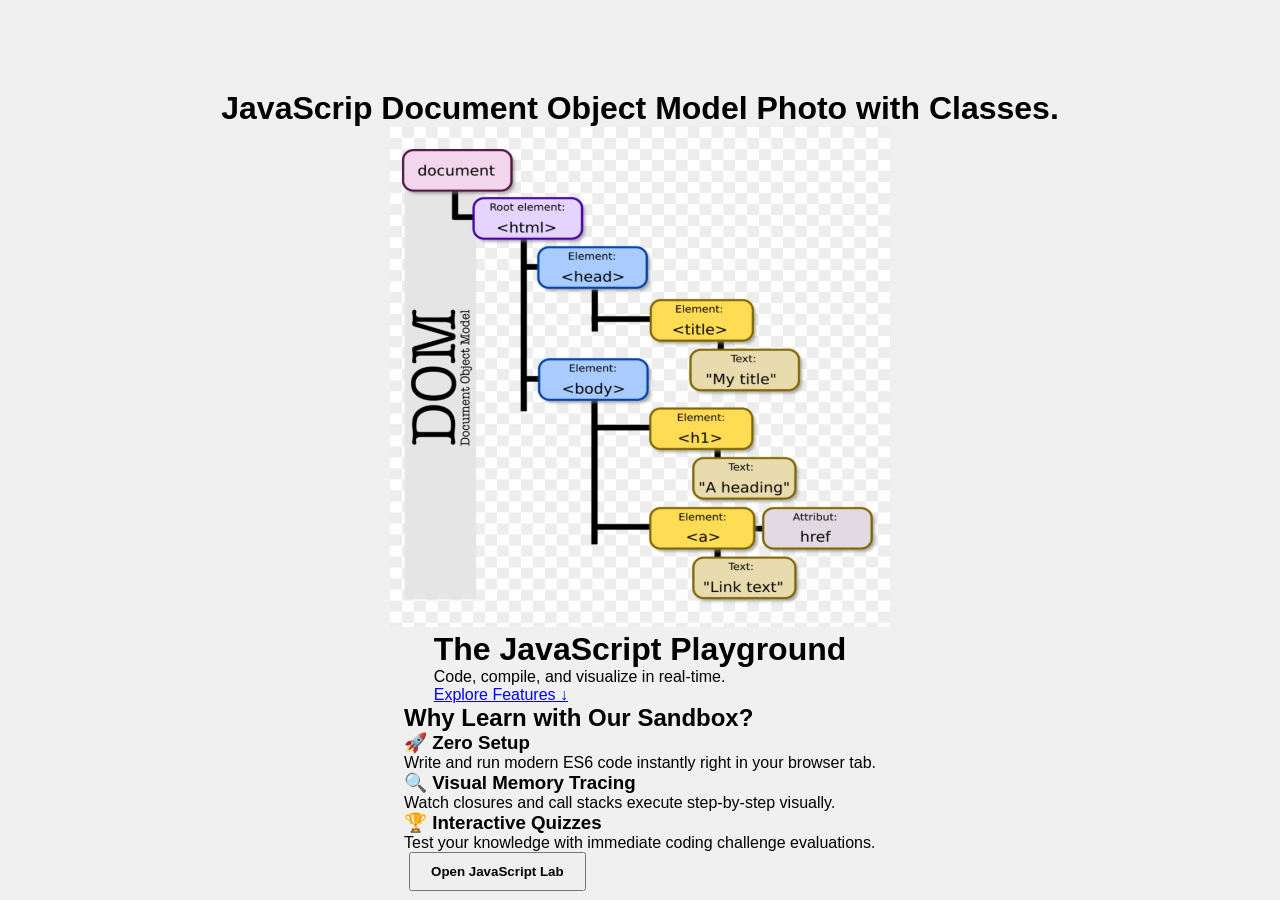
<file: index.html>
<!DOCTYPE html>
<html lang="en">
<head>
    <meta charset="UTF-8">
    <meta name="viewport" content="width=device-width, initial-scale=1.0">
    <title>2nd JS Dom Lesson</title>
    <link rel="stylesheet" href="style.css">
</head>
<body>
        <h1>JavaScrip Document Object Model Photo with Classes.</h1>
        <div class="image-container">
  <img src="images/DOM-modelJS.png" alt="JavaScript DOM Model Photo" width="500" height="500">
</div>

<!-- VIEW 1: Full-Screen Visual Entry (Hero) -->
<header class="view-hero">
  <div class="hero-overlay">
    <h1>The JavaScript Playground</h1>
    <p>Code, compile, and visualize in real-time.</p>
    <a href="#app-features" class="scroll-btn">Explore Features ↓</a>
  </div>
</header>

<!-- VIEW 2: Context & Action Gateway -->
<section id="app-features" class="view-content">
  <h2>Why Learn with Our Sandbox?</h2>
  
  <div class="features-grid">
    <div class="feature-card">
      <h3>🚀 Zero Setup</h3>
      <p>Write and run modern ES6 code instantly right in your browser tab.</p>
    </div>
    <div class="feature-card">
      <h3>🔍 Visual Memory Tracing</h3>
      <p>Watch closures and call stacks execute step-by-step visually.</p>
    </div>
    <div class="feature-card">
      <h3>🏆 Interactive Quizzes</h3>
      <p>Test your knowledge with immediate coding challenge evaluations.</p>
    </div>
  </div>

  <div class="cta-container">
    <button class="cta-button" type="button" onclick="window.location.href='main.html'">Open JavaScript Lab</button>
  </div>
  
</section>

    <script src="script.js"></script>
</body>
</html>
</file>
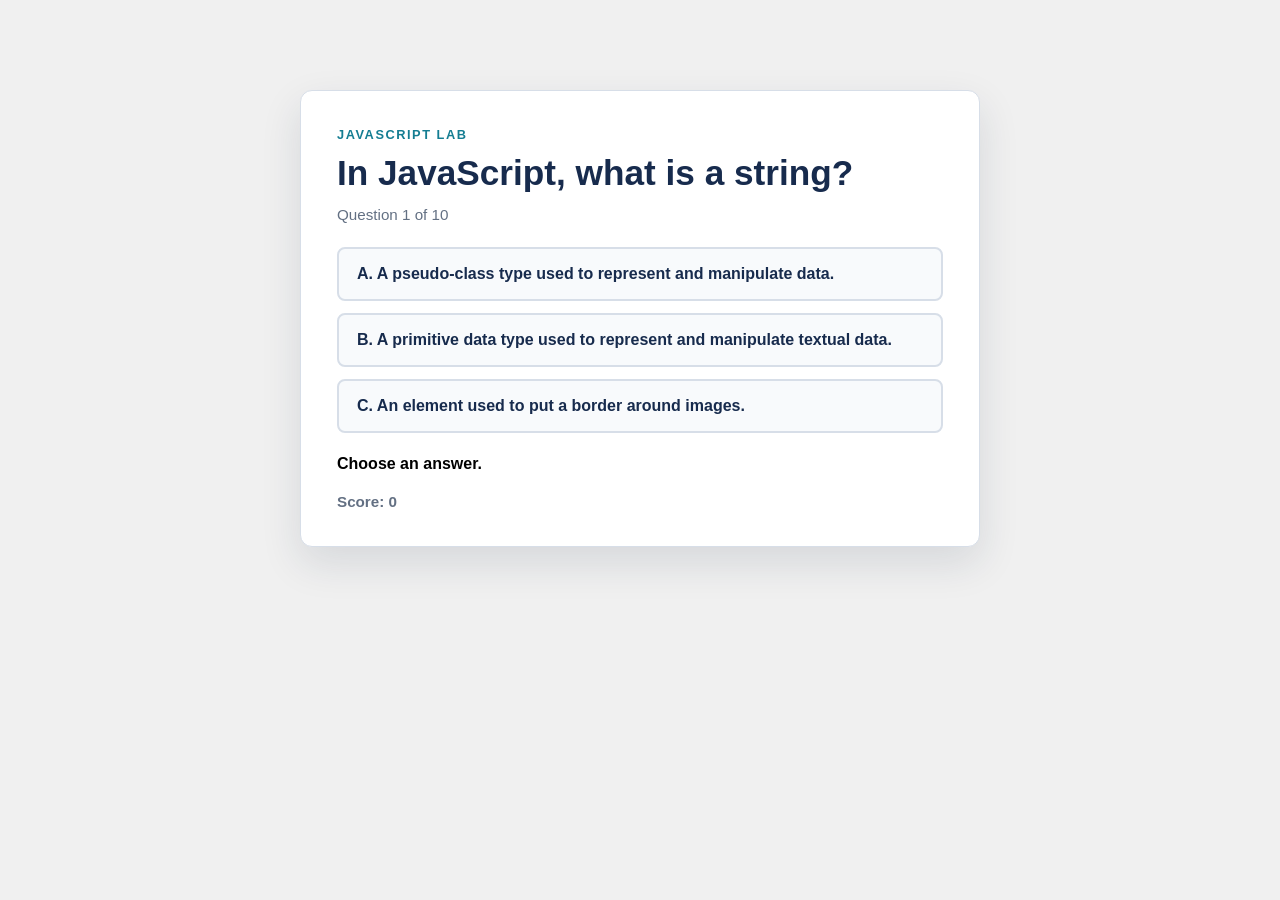
<file: main.html>
<!DOCTYPE html>
<html lang="en">
<head>
    <meta charset="UTF-8">
    <meta name="viewport" content="width=device-width, initial-scale=1.0">
    <title>JavaScript Lab</title>
        <link rel="stylesheet" href="style.css">
</head>
<body>
    <div class="quiz-container">
        <!-- Question Block -->
            <p class="eyebrow">JavaScript Lab</p>
            <h1 id="question">In JavaScript, what is a string?</h1>
            <p id="progress" class="progress"></p>
        
        <!-- Answer Options Block -->
        <div id="answer-buttons" class="btn-grid">
        </div>
        
        <!-- Navigation Controls -->
            <p id="feedback" class="feedback" role="status" aria-live="polite"></p>
            <div class="quiz-footer">
                <p id="score" class="score">Score: 0</p>
                <button id="next-btn" class="next-btn" type="button" hidden>Next Question</button>
            </div>
    </div>

    <!-- Connecting JavaScript to HTML -->
    <script src="script.js"></script>

</body>
</html>
</file>
<file: style.css>
/* Step 1: Remove default browser spacing */
* {
    margin: 0;
    padding: 0;
    box-sizing: border-box;
}

body {
    margin: 0;
    padding: 90px 0 0;
    font-family: Arial, sans-serif;
    display: flex;
    flex-direction: column;
    align-items: center;
    background-color: #f0f0f0;
}

#view1,
#view2 {
    width: 100%;
}

/* Control buttons styling */
.controls {
    margin-bottom: 20px;
}

button {
    padding: 10px 20px;
    margin: 0 5px;
    cursor: pointer;
    font-weight: bold;
}

button.active {
    background-color: #007bff;
    color: white;
}

/* Base layout for rows of 3 */
.box-container {
    display: flex;
    flex-direction: row;
    flex-wrap: wrap;
    justify-content: center;
    gap: 15px; /* Spacing between boxes */
    width: 360px; /* 3 boxes x 100px + gaps (100*3 + 15*2 = 345, so 360 gives a nice layout) */
}

/* The identical black boxes */
.black-box {
    width: 100px;
    height: 100px;
    background-color: #000000;
    color: #ffffff;
    font-size: 24px;
    font-weight: bold;
    display: flex;
    justify-content: center; /* Horizontally center text */
    align-items: center;    /* Vertically center text */
    transition: all 0.3s ease; /* Smooth transition between views */
}

/* VIEW 1: Standard vertical stack */
.view-style-1 .black-box {
    border: 2px solid transparent;
    border-radius: 0px;
}

/* VIEW 2: Alternative style for DOM toggle demonstration */
/* You can change how the vertical boxes look when View 2 is active */
.view-style-2 .black-box {
    background-color: #222222;
    border: 2px solid #ff0000; /* Adds a red border in view 2 */
    border-radius: 15px;       /* Rounds the corners in view 2 */
    transform: scale(1.05);    /* Slightly enlarges the boxes */
}

    .quiz-container {
        width: min(92%, 680px);
        margin: 0 auto;
        padding: 36px;
        background: #ffffff;
        border: 1px solid #d7dee8;
        border-radius: 12px;
        box-shadow: 0 16px 40px rgba(28, 44, 64, 0.12);
    }

    .eyebrow {
        margin-bottom: 10px;
        color: #147d92;
        font-size: 0.8rem;
        font-weight: bold;
        letter-spacing: 0.12em;
        text-transform: uppercase;
    }

    .quiz-container h1 {
        color: #172b4d;
        font-size: clamp(1.5rem, 4vw, 2.2rem);
        line-height: 1.2;
    }

    .progress,
    .score {
        color: #637083;
        font-size: 0.95rem;
    }

    .progress {
        margin: 12px 0 24px;
    }

    .btn-grid {
        display: grid;
        gap: 12px;
    }

    .answer-btn {
        width: 100%;
        margin: 0;
        padding: 16px 18px;
        border: 2px solid #d7dee8;
        border-radius: 8px;
        background: #f8fafc;
        color: #172b4d;
        font-size: 1rem;
        text-align: left;
        transition: border-color 0.2s ease, background-color 0.2s ease;
    }

    .answer-btn:hover:not(:disabled) {
        border-color: #147d92;
        background: #e8f6f7;
    }

    .answer-btn.correct {
        border-color: #218739;
        background: #e4f5e7;
        color: #17652a;
    }

    .answer-btn.wrong {
        border-color: #c93636;
        background: #fde9e9;
        color: #9c2424;
    }

    .feedback {
        min-height: 24px;
        margin: 22px 0 14px;
        font-weight: bold;
    }

    .correct-text {
        color: #17652a;
    }

    .wrong-text {
        color: #9c2424;
    }

    .quiz-footer {
        display: flex;
        align-items: center;
        justify-content: space-between;
        gap: 16px;
    }

    .score {
        margin: 0;
        font-weight: bold;
    }

    .next-btn {
        margin: 0;
        border: 0;
        border-radius: 8px;
        background: #147d92;
        color: #ffffff;
    }

    .next-btn:hover {
        background: #0f6374;
    }

    @media (max-width: 520px) {
        body {
            padding-top: 32px;
        }

        .quiz-container {
            padding: 24px 18px;
        }

        .quiz-footer {
            align-items: stretch;
            flex-direction: column;
        }

        .next-btn {
            width: 100%;
            margin: 0;
        }
    }
</file>
